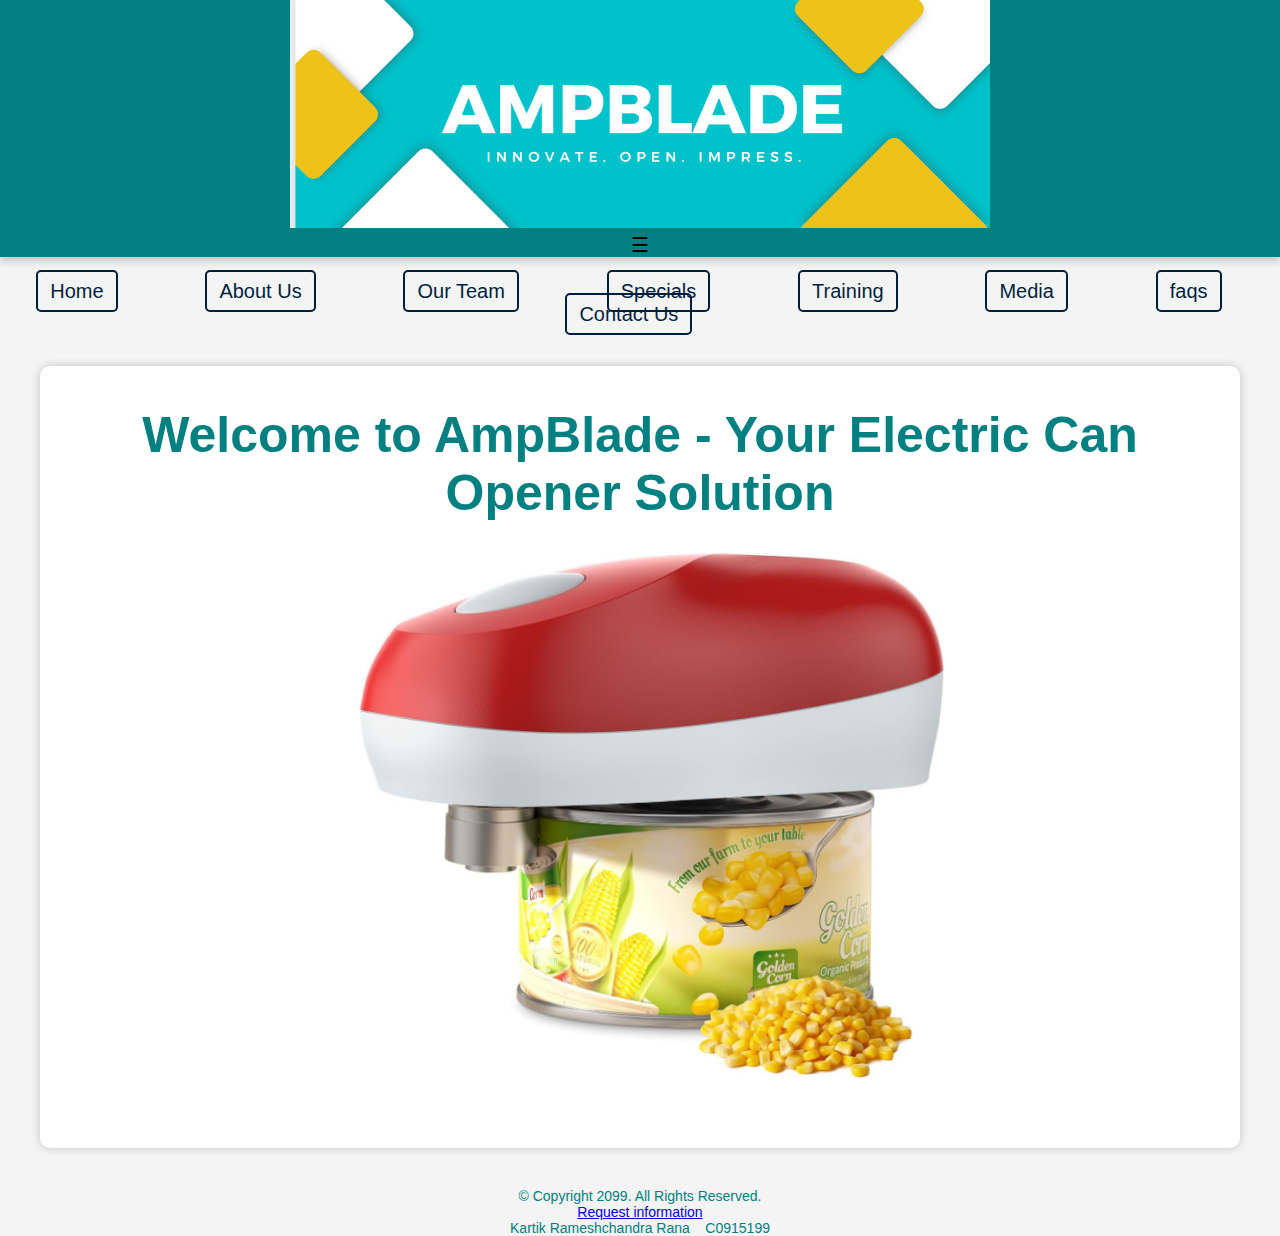
<file: index.html>
<!--
Student Name: Kartik Rameshchandra Rana
Student ID: C0915199
-->
<!DOCTYPE html>
<html lang="en">
<head>
	<meta charset="utf-8">
	<meta name="viewport" content="width=device-width, initial-scale=1">
	<link rel="stylesheet" type="text/css" href="css/style.css">
	<link rel="stylesheet" type="text/css" href="css/about.css">
	<link rel="stylesheet" type="text/css" href="css/teams.css">
	<link rel="stylesheet" type="text/css" href="css/contact.css">
	<script src="scripts/scripts.js"></script>
	<title>AmpBlade.com</title>
</head>
<body>
	<header>
		<a href="index.html">
		<img src="images/banner.png" alt="company banner logo" height="100" width="700"></a>

		<div class="menu-icon" onclick="toggleNav()">
            &#9776; <!-- Hamburger icon -->
        </div>
	</header>
	<nav>
		<br><center> 
		<a href="index.html">Home</a> &nbsp; &nbsp;
		<a href="about.html">About Us</a> &nbsp; &nbsp;
		<a href="team.html">Our Team</a> &nbsp; &nbsp;
		<a href="specials.html">Specials</a> &nbsp; &nbsp;
		<a href="training.html">Training</a> &nbsp; &nbsp;
		<a href="media.html">Media</a> &nbsp; &nbsp;
		<a href="faqs.html">faqs</a> &nbsp; &nbsp;
		<a href="contact.html">Contact Us</a> &nbsp; &nbsp;</center>
	</nav>
	<main>
		<div class="welcome-message">
            <h1>Welcome to AmpBlade - Your Electric Can Opener Solution</h1>
            <img src="images/friendlyimage.png" alt="Friendly Image" height="450" width="1200">
        </div>
	</main>
	<footer>
		&copy; Copyright 2099. All Rights Reserved.<br>
        <a href="mailto:info@ampblade.com">Request information</a><br>
        Kartik Rameshchandra Rana &nbsp;&nbsp; C0915199
	</footer>
</body>
</html>
</file>
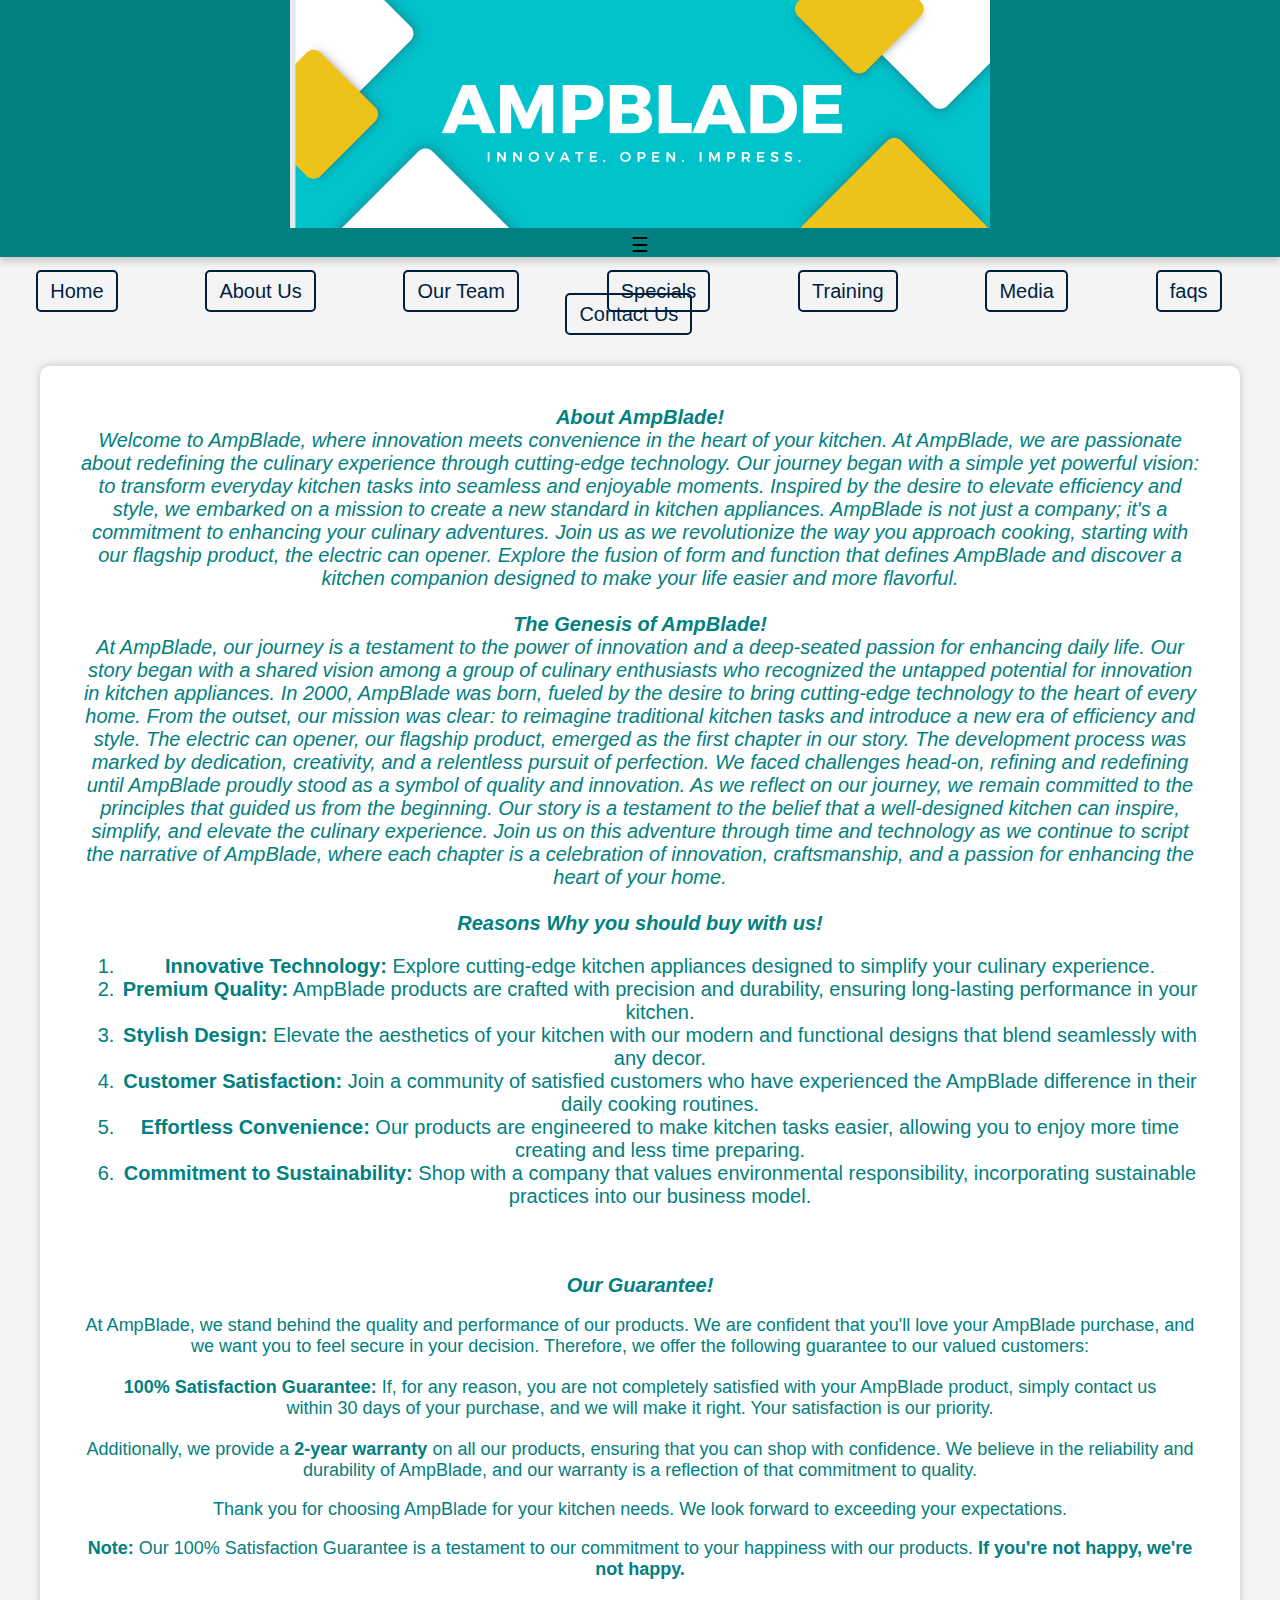
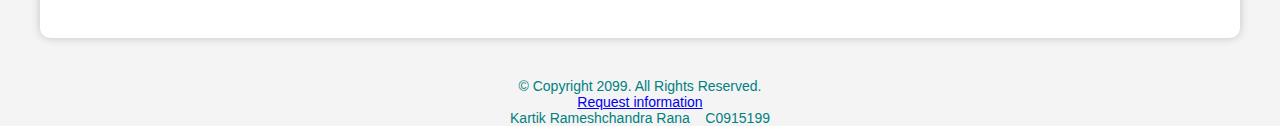
<file: about.html>
<!--
Student Name: Kartik Rameshchandra Rana
Student ID: C0915199
-->
<!DOCTYPE html>
<html lang="en">
<head>
	<meta charset="utf-8">
	<meta name="viewport" content="width=device-width, initial-scale=1">
	<link rel="stylesheet" type="text/css" href="css/style.css">
	<link rel="stylesheet" type="text/css" href="css/about.css">
	<link rel="stylesheet" type="text/css" href="css/teams.css">
	<link rel="stylesheet" type="text/css" href="css/contact.css">
	<script src="scripts/scripts.js"></script>
	<title>AmpBlade.com</title>
</head>
<body>
	<header>
		<a href="index.html">
		<img src="images/banner.png" alt="company banner logo" height="100" width="700"></a>

		<div class="menu-icon" onclick="toggleNav()">
            &#9776; <!-- Hamburger icon -->
        </div>
	</header>
	<nav>
		<br><center> 
		<a href="index.html">Home</a> &nbsp; &nbsp;
		<a href="about.html">About Us</a> &nbsp; &nbsp;
		<a href="team.html">Our Team</a> &nbsp; &nbsp;
		<a href="specials.html">Specials</a> &nbsp; &nbsp;
		<a href="training.html">Training</a> &nbsp; &nbsp;
		<a href="media.html">Media</a> &nbsp; &nbsp;
		<a href="faqs.html">faqs</a> &nbsp; &nbsp;
		<a href="contact.html">Contact Us</a> &nbsp; &nbsp;</center>
	</nav>
	<main>
		<div class="mobile">
            <b><i> About AmpBlade! </i></b><br>
			<i>Welcome to AmpBlade, where innovation meets convenience in the heart of your kitchen. 
			At AmpBlade, we are passionate about redefining the culinary experience through cutting-edge technology. 
			Our journey began with a simple yet powerful vision: to transform everyday kitchen tasks into seamless and enjoyable moments. 
			Inspired by the desire to elevate efficiency and style, we embarked on a mission to create a new standard in kitchen appliances.
			AmpBlade is not just a company; it's a commitment to enhancing your culinary adventures.
			Join us as we revolutionize the way you approach cooking, starting with our flagship product, the electric can opener. 
			Explore the fusion of form and function that defines AmpBlade and discover a kitchen companion designed to make your life easier and more flavorful.
			</i><br><br>

			<b><i>The Genesis of AmpBlade!</i></b><br>
			<i>At AmpBlade, our journey is a testament to the power of innovation and a deep-seated passion for enhancing daily life.
				Our story began with a shared vision among a group of culinary enthusiasts who recognized the untapped potential for innovation in kitchen appliances. 
				In 2000, AmpBlade was born, fueled by the desire to bring cutting-edge technology to the heart of every home.
				
				From the outset, our mission was clear: to reimagine traditional kitchen tasks and introduce a new era of efficiency and style. 
				The electric can opener, our flagship product, emerged as the first chapter in our story. The development process was marked by dedication, creativity, and a relentless pursuit of perfection. 
				We faced challenges head-on, refining and redefining until AmpBlade proudly stood as a symbol of quality and innovation.
				
				As we reflect on our journey, we remain committed to the principles that guided us from the beginning. 
				Our story is a testament to the belief that a well-designed kitchen can inspire, simplify, and elevate the culinary experience. 
				Join us on this adventure through time and technology as we continue to script the narrative of AmpBlade, where each chapter is a celebration of innovation, craftsmanship, and a passion for enhancing the heart of your home.
			</i><br><br>

			<b><i>Reasons Why you should buy with us!</i></b><br>
			<ol>
				<li><strong>Innovative Technology:</strong> Explore cutting-edge kitchen appliances designed to simplify your culinary experience.</li>
				<li><strong>Premium Quality:</strong> AmpBlade products are crafted with precision and durability, ensuring long-lasting performance in your kitchen.</li>
				<li><strong>Stylish Design:</strong> Elevate the aesthetics of your kitchen with our modern and functional designs that blend seamlessly with any decor.</li>
				<li><strong>Customer Satisfaction:</strong> Join a community of satisfied customers who have experienced the AmpBlade difference in their daily cooking routines.</li>
				<li><strong>Effortless Convenience:</strong> Our products are engineered to make kitchen tasks easier, allowing you to enjoy more time creating and less time preparing.</li>
				<li><strong>Commitment to Sustainability:</strong> Shop with a company that values environmental responsibility, incorporating sustainable practices into our business model.</li>
			</ol><br><br>

			<b><i>Our Guarantee!</i></b>
			<p>At AmpBlade, we stand behind the quality and performance of our products. We are confident that you'll love your AmpBlade purchase, and we want you to feel secure in your decision.
			Therefore, we offer the following guarantee to our valued customers:</p>

			<blockquote>
    		<p><strong>100% Satisfaction Guarantee:</strong> 
			If, for any reason, you are not completely satisfied with your AmpBlade product, simply contact us within 30 days of your purchase, and we will make it right.
			Your satisfaction is our priority.</p>
			</blockquote>

			<p>Additionally, we provide a <strong>2-year warranty</strong> on all our products, ensuring that you can shop with confidence.
			We believe in the reliability and durability of AmpBlade, and our warranty is a reflection of that commitment to quality.</p>

			<p>Thank you for choosing AmpBlade for your kitchen needs. We look forward to exceeding your expectations.</p>
			<p><strong>Note:</strong> Our 100% Satisfaction Guarantee is a testament to our commitment to your happiness with our products. <strong>If you're not happy, we're not happy.</strong></p>
        </div>
	</main>
	<footer>
		&copy; Copyright 2099. All Rights Reserved.<br>
        <a href="mailto:info@ampblade.com">Request information</a><br>
        Kartik Rameshchandra Rana &nbsp;&nbsp; C0915199
	</footer>
</body>
</html>
</file>
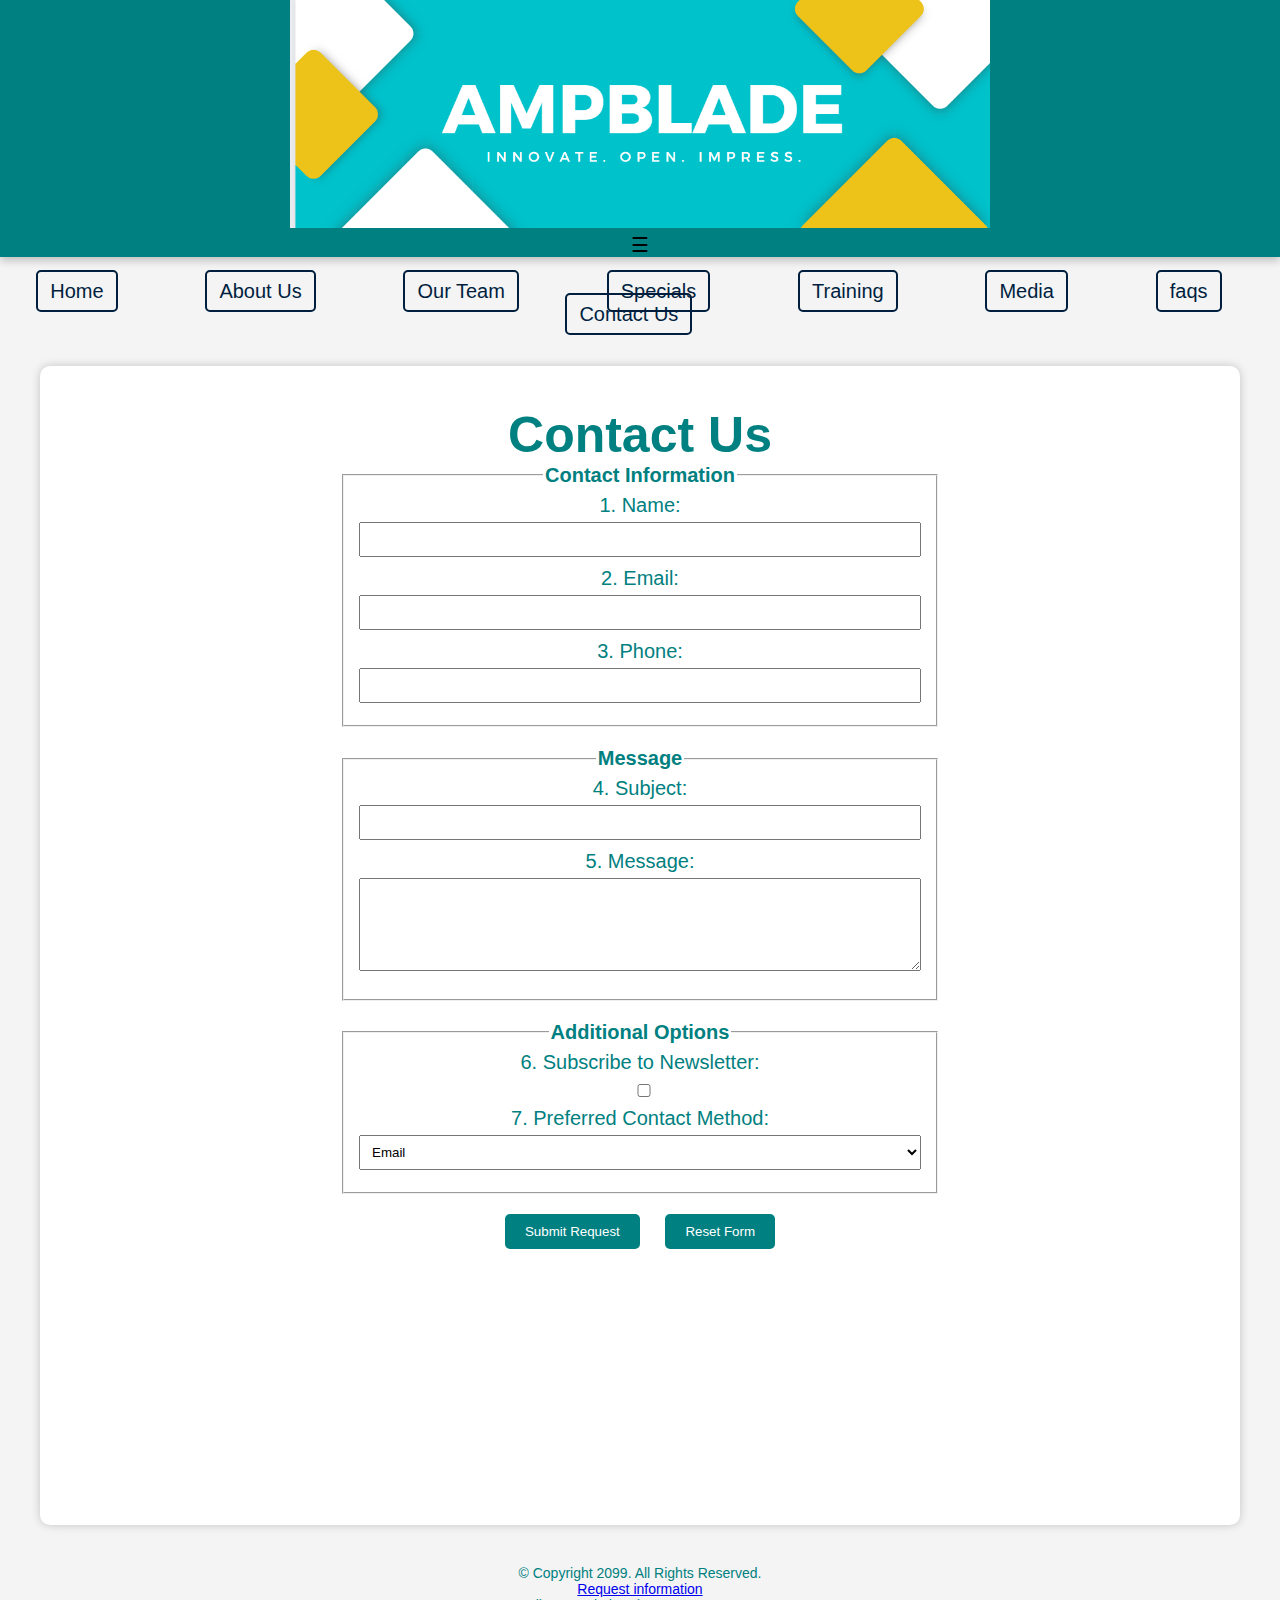
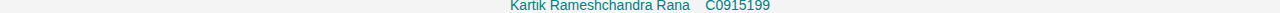
<file: contact.html>
<!--
Student Name: Kartik Rameshchandra Rana
Student ID: C0915199
-->
<!DOCTYPE html>
<html lang="en">
<head>
	<meta charset="utf-8">
	<meta name="viewport" content="width=device-width, initial-scale=1">
	<link rel="stylesheet" type="text/css" href="css/style.css">
	<link rel="stylesheet" type="text/css" href="css/about.css">
	<link rel="stylesheet" type="text/css" href="css/teams.css">
	<link rel="stylesheet" type="text/css" href="css/contact.css">
	<script src="scripts/scripts.js"></script>
	<title>AmpBlade.com</title>
</head>
<body>
	<header>
		<a href="index.html">
		<img src="images/banner.png" alt="company banner logo" height="100" width="700"></a>

		<div class="menu-icon" onclick="toggleNav()">
            &#9776; <!-- Hamburger icon -->
        </div>
	</header>
	<nav>
		<br><center> 
		<a href="index.html">Home</a> &nbsp; &nbsp;
		<a href="about.html">About Us</a> &nbsp; &nbsp;
		<a href="team.html">Our Team</a> &nbsp; &nbsp;
		<a href="specials.html">Specials</a> &nbsp; &nbsp;
		<a href="training.html">Training</a> &nbsp; &nbsp;
		<a href="media.html">Media</a> &nbsp; &nbsp;
		<a href="faqs.html">faqs</a> &nbsp; &nbsp;
		<a href="contact.html">Contact Us</a> &nbsp; &nbsp;</center>
	</nav>
	<main>
		<h1>Contact Us</h1>

        <form onsubmit="showSuccessMessage(); return false;">
            <fieldset>
                <legend>Contact Information</legend>

                <label for="name">1. Name:</label>
                <input type="text" id="name" name="name" size="30" required>

                <label for="email">2. Email:</label>
                <input type="email" id="email" name="email" size="30" required>

                <label for="phone">3. Phone:</label>
                <input type="text" id="phone" name="phone" size="30">

            </fieldset>

            <fieldset>
                <legend>Message</legend>

                <label for="subject">4. Subject:</label>
                <input type="text" id="subject" name="subject" size="30" required>

                <label for="message">5. Message:</label>
                <textarea id="message" name="message" rows="5" cols="30" required></textarea>

            </fieldset>

            <fieldset>
                <legend>Additional Options</legend>

                <label for="subscribe">6. Subscribe to Newsletter:</label>
                <input type="checkbox" id="subscribe" name="subscribe" value="yes">

                <label for="contactMethod">7. Preferred Contact Method:</label>
                <select id="contactMethod" name="contactMethod">
                    <option value="email">Email</option>
                    <option value="phone">Phone</option>
                </select>

            </fieldset>

            <div class="buttons">
                <button type="submit">Submit Request</button>
                <button type="reset">Reset Form</button>
            </div>
        </form><br><br>
        <div id="successMessage" style="display: none;">
            Thank you! Your form has been submitted successfully to our communication team.
        </div>
		<iframe src="https://www.google.com/maps/embed?pb=!1m18!1m12!1m3!1d2919.116737573548!2d-82.35224820321044!3d42.9758145!2m3!1f0!2f0!3f0!3m2!1i1024!2i768!4f13.1!3m3!1m2!1s0x8825830ada06f7cb%3A0x8f33c2e6a2ccfad1!2sLambton%20College!5e0!3m2!1sen!2sca!4v1701412037622!5m2!1sen!2sca" 
		width="600" height="450" style="border:0;" allowfullscreen="" loading="lazy" referrerpolicy="no-referrer-when-downgrade"></iframe>
	</main>
	<footer>
		&copy; Copyright 2099. All Rights Reserved.<br>
        <a href="mailto:info@ampblade.com">Request information</a><br>
        Kartik Rameshchandra Rana &nbsp;&nbsp; C0915199
	</footer>
	<script>
        function showSuccessMessage() {
            // Hide the form
            document.querySelector('form').style.display = 'none';

            // Display the success message
            document.getElementById('successMessage').style.display = 'block';
        }
    </script>
</body>
</html>
</file>
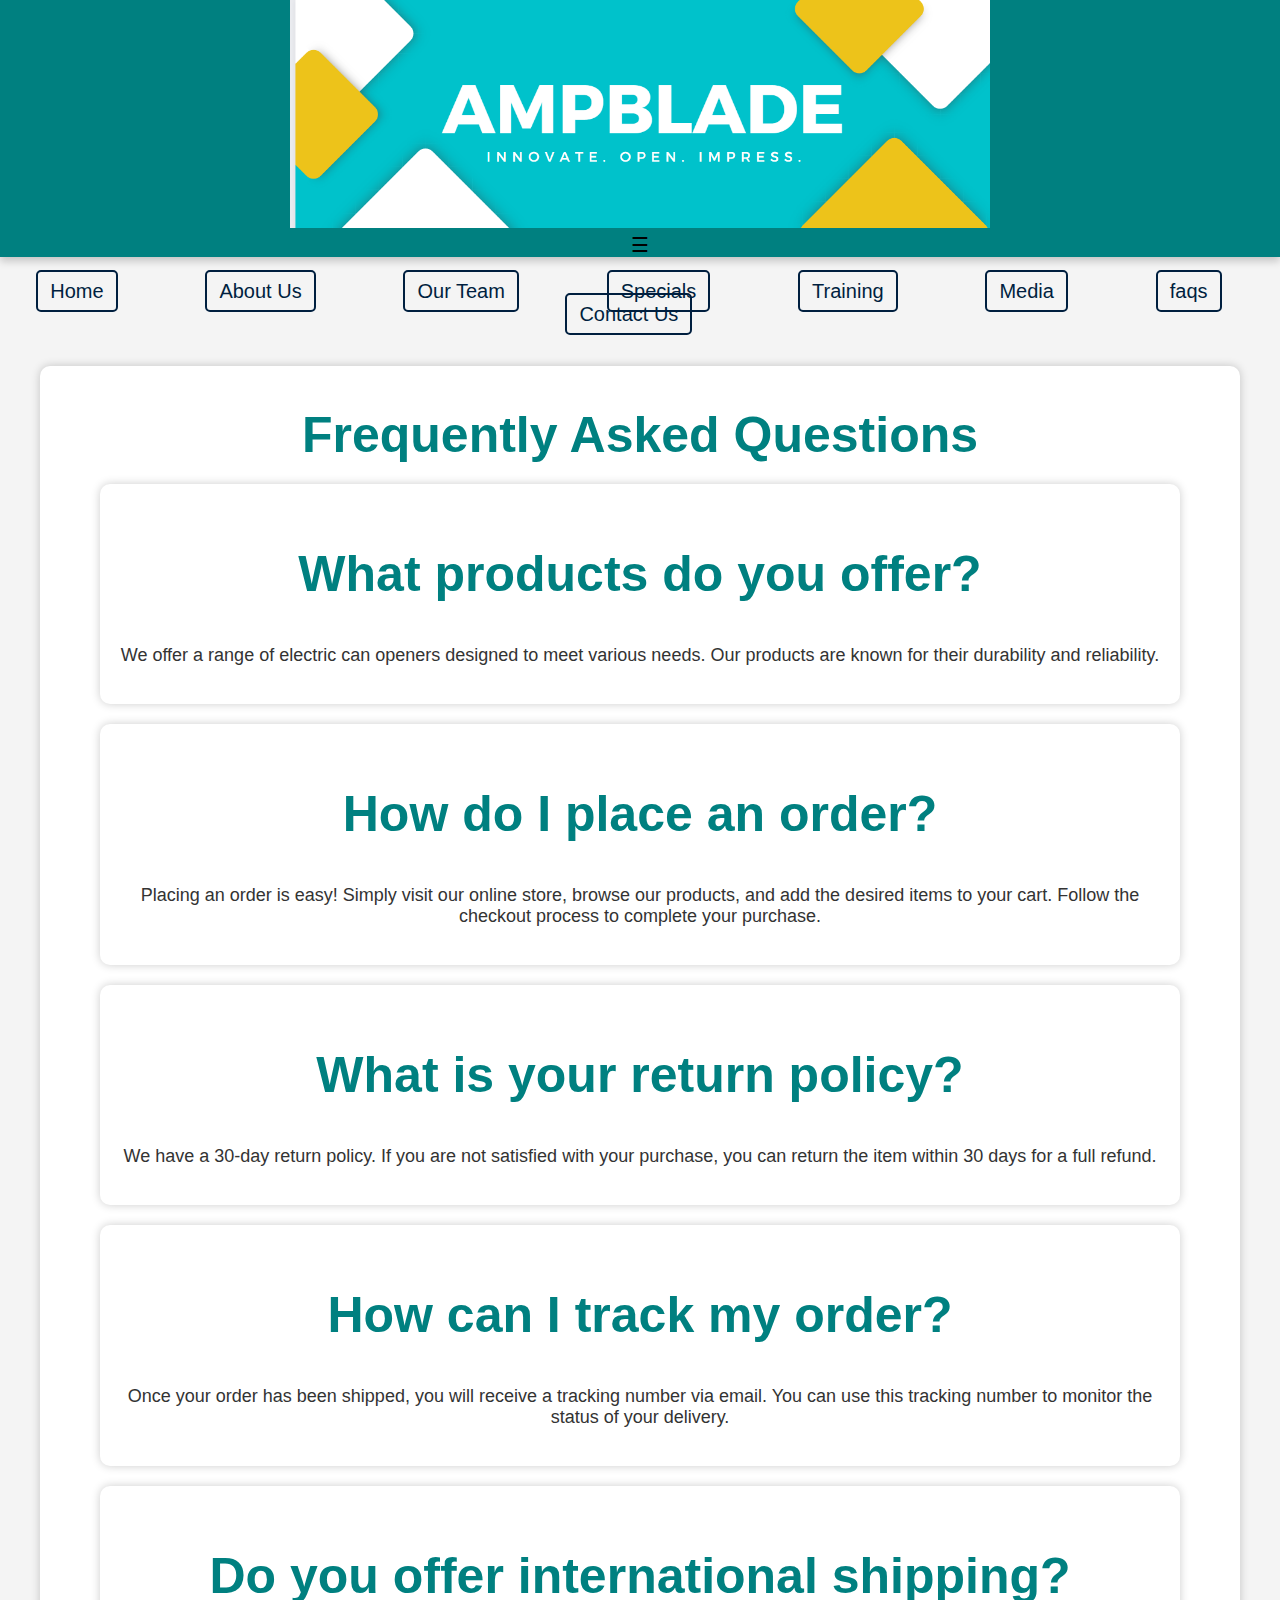
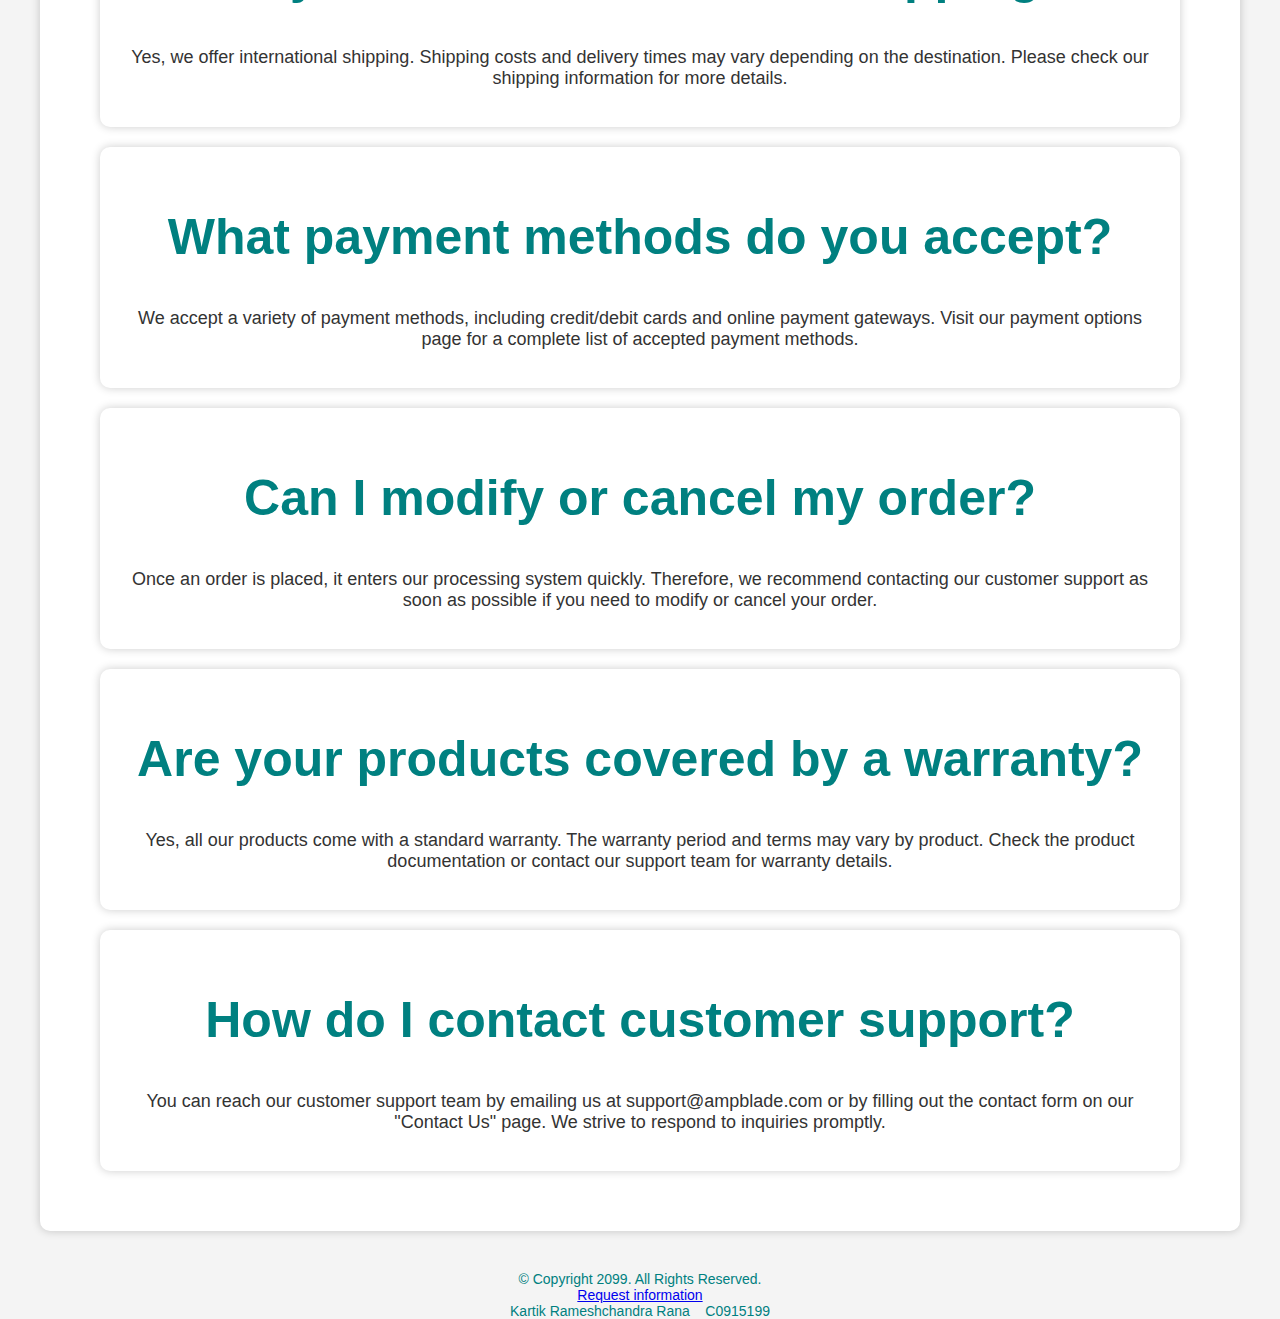
<file: faqs.html>
<!--
Student Name: Kartik Rameshchandra Rana
Student ID: C0915199
-->
<!DOCTYPE html>
<html lang="en">
<head>
	<meta charset="utf-8">
	<meta name="viewport" content="width=device-width, initial-scale=1">
	<link rel="stylesheet" type="text/css" href="css/style.css">
	<link rel="stylesheet" type="text/css" href="css/about.css">
	<link rel="stylesheet" type="text/css" href="css/teams.css">
	<link rel="stylesheet" type="text/css" href="css/contact.css">
	<script src="scripts/scripts.js"></script>
	<title>AmpBlade.com</title>
</head>
<body>
	<header>
		<a href="index.html">
		<img src="images/banner.png" alt="company banner logo" height="100" width="700"></a>

		<div class="menu-icon" onclick="toggleNav()">
            &#9776; <!-- Hamburger icon -->
        </div>
	</header>
	<nav>
		<br><center> 
		<a href="index.html">Home</a> &nbsp; &nbsp;
		<a href="about.html">About Us</a> &nbsp; &nbsp;
		<a href="team.html">Our Team</a> &nbsp; &nbsp;
		<a href="specials.html">Specials</a> &nbsp; &nbsp;
		<a href="training.html">Training</a> &nbsp; &nbsp;
		<a href="media.html">Media</a> &nbsp; &nbsp;
		<a href="faqs.html">faqs</a> &nbsp; &nbsp;
		<a href="contact.html">Contact Us</a> &nbsp; &nbsp;</center>
	</nav>
	<main>
		<h1>Frequently Asked Questions</h1>

        <section class="faq-item">
            <h2>What products do you offer?</h2>
            <p>We offer a range of electric can openers designed to meet various needs. Our products are known for their durability and reliability.</p>
        </section>

        <section class="faq-item">
            <h2>How do I place an order?</h2>
            <p>Placing an order is easy! Simply visit our online store, browse our products, and add the desired items to your cart. Follow the checkout process to complete your purchase.</p>
        </section>

        <section class="faq-item">
            <h2>What is your return policy?</h2>
            <p>We have a 30-day return policy. If you are not satisfied with your purchase, you can return the item within 30 days for a full refund.</p>
        </section>

		<section class="faq-item">
			<h2>How can I track my order?</h2>
			<p>Once your order has been shipped, you will receive a tracking number via email. You can use this tracking number to monitor the status of your delivery.</p>
		</section>
		
		<section class="faq-item">
			<h2>Do you offer international shipping?</h2>
			<p>Yes, we offer international shipping. Shipping costs and delivery times may vary depending on the destination. Please check our shipping information for more details.</p>
		</section>
		
		<section class="faq-item">
			<h2>What payment methods do you accept?</h2>
			<p>We accept a variety of payment methods, including credit/debit cards and online payment gateways. Visit our payment options page for a complete list of accepted payment methods.</p>
		</section>
		
		<section class="faq-item">
			<h2>Can I modify or cancel my order?</h2>
			<p>Once an order is placed, it enters our processing system quickly. Therefore, we recommend contacting our customer support as soon as possible if you need to modify or cancel your order.</p>
		</section>
		
		<section class="faq-item">
			<h2>Are your products covered by a warranty?</h2>
			<p>Yes, all our products come with a standard warranty. The warranty period and terms may vary by product. Check the product documentation or contact our support team for warranty details.</p>
		</section>
		
		<section class="faq-item">
			<h2>How do I contact customer support?</h2>
			<p>You can reach our customer support team by emailing us at support@ampblade.com or by filling out the contact form on our "Contact Us" page. We strive to respond to inquiries promptly.</p>
		</section>
	</main>
	<footer>
		&copy; Copyright 2099. All Rights Reserved.<br>
        <a href="mailto:info@ampblade.com">Request information</a><br>
        Kartik Rameshchandra Rana &nbsp;&nbsp; C0915199
	</footer>
</body>
</html>
</file>
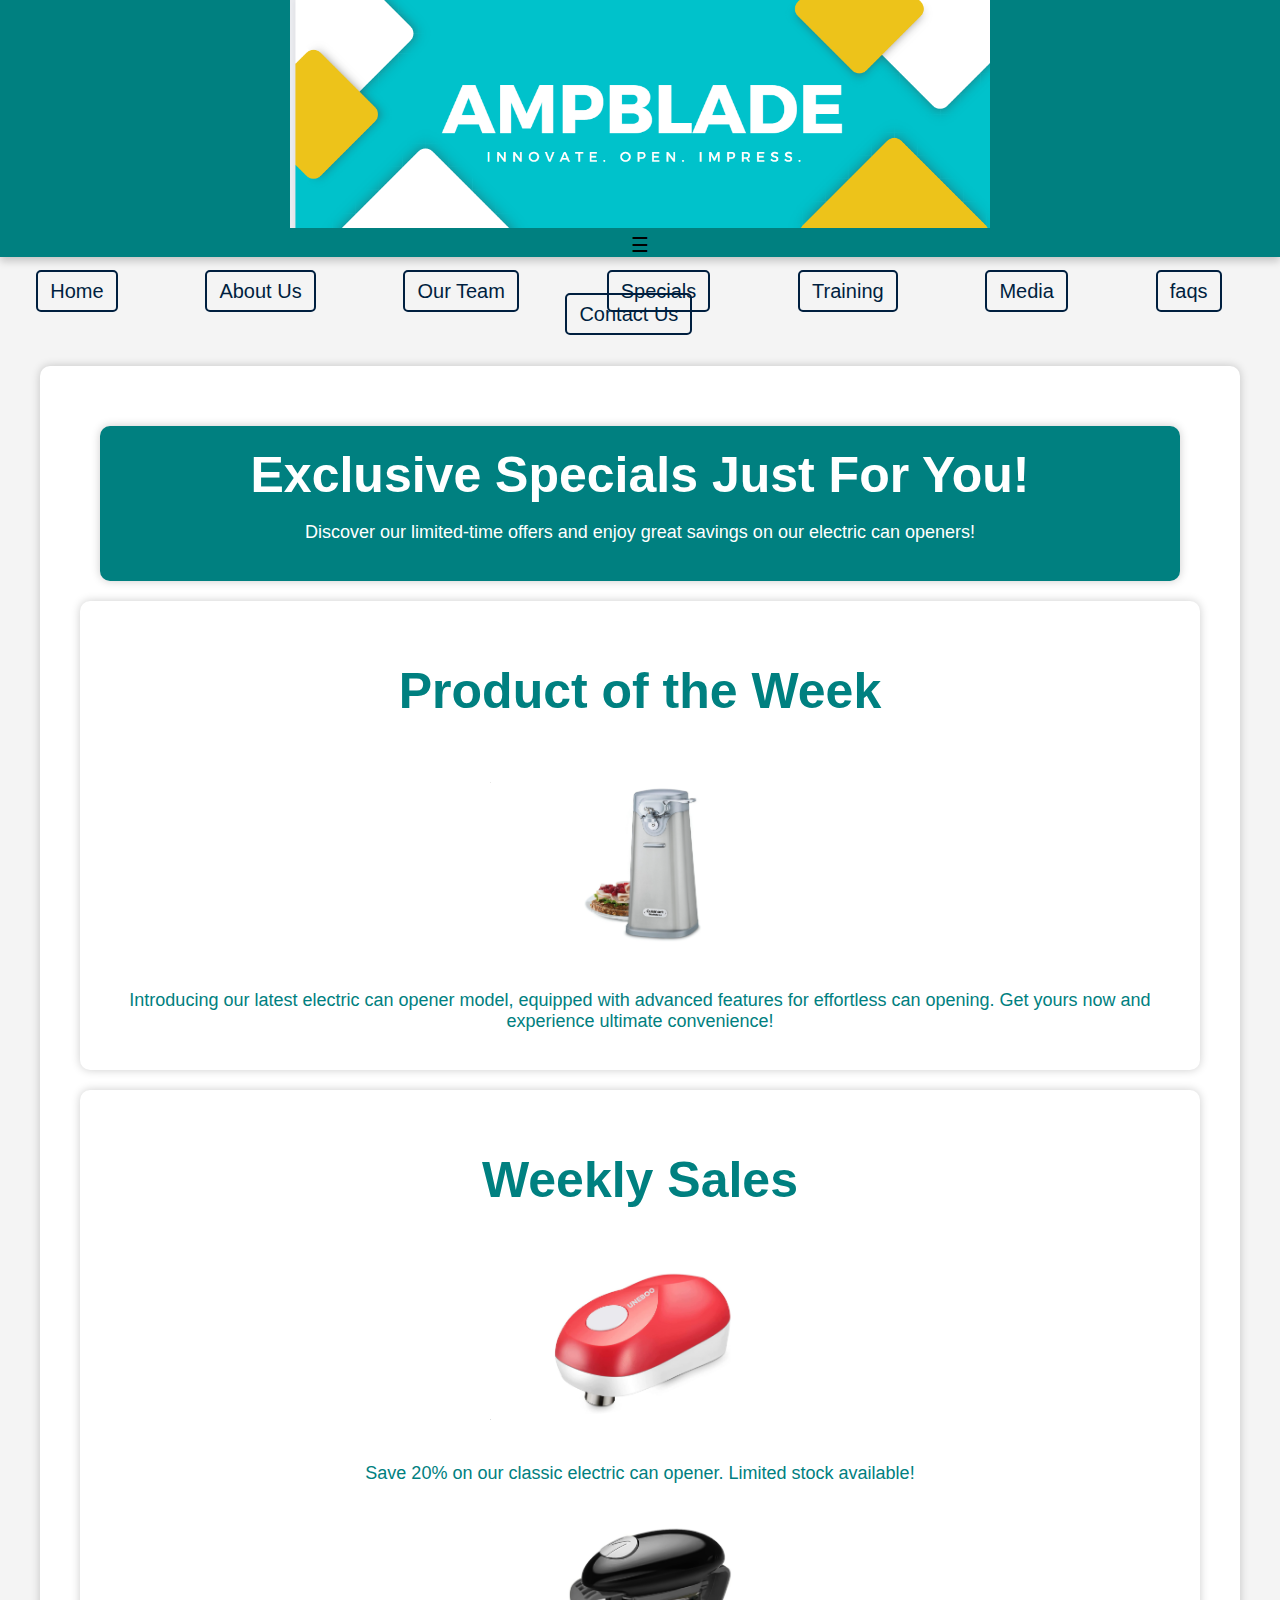
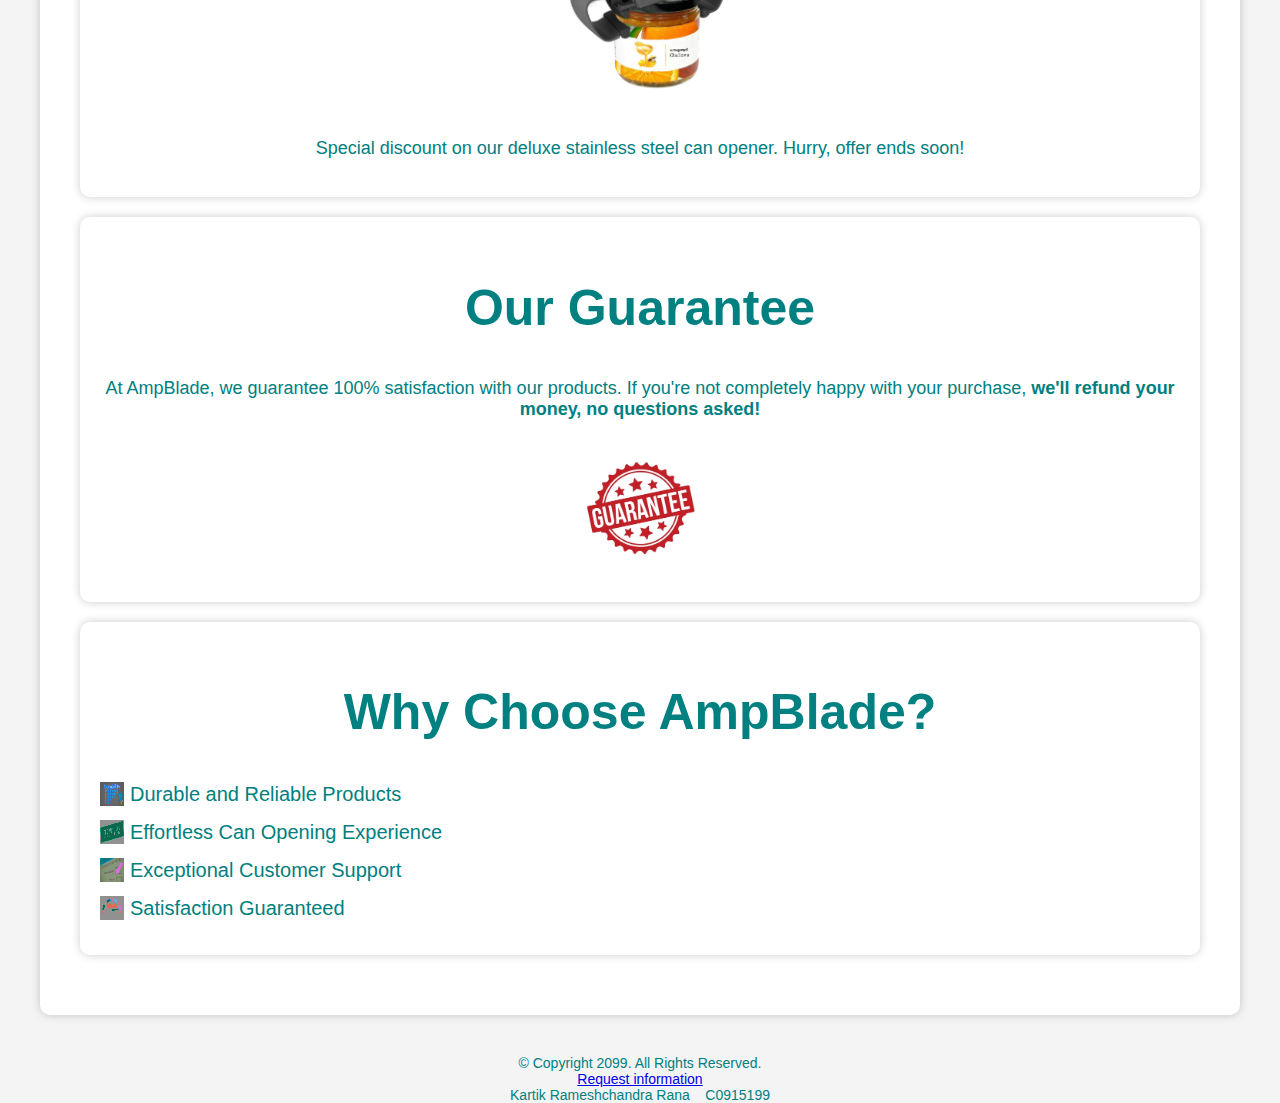
<file: specials.html>
<!--
Student Name: Kartik Rameshchandra Rana
Student ID: C0915199
-->
<!DOCTYPE html>
<html lang="en">
<head>
	<meta charset="utf-8">
	<meta name="viewport" content="width=device-width, initial-scale=1">
	<link rel="stylesheet" type="text/css" href="css/style.css">
    <link rel="stylesheet" type="text/css" href="css/about.css">
    <link rel="stylesheet" type="text/css" href="css/teams.css">
    <link rel="stylesheet" type="text/css" href="css/contact.css">
    <script src="scripts/scripts.js"></script>
	<title>AmpBlade.com</title>
</head>
<body>
	<header>
		<a href="index.html">
		<img src="images/banner.png" alt="company banner logo" height="100" width="700"></a>

        <div class="menu-icon" onclick="toggleNav()">
            &#9776; <!-- Hamburger icon -->
        </div>
	</header>
	<nav>
		<br><center> 
		<a href="index.html">Home</a> &nbsp; &nbsp;
		<a href="about.html">About Us</a> &nbsp; &nbsp;
		<a href="team.html">Our Team</a> &nbsp; &nbsp;
		<a href="specials.html">Specials</a> &nbsp; &nbsp;
		<a href="training.html">Training</a> &nbsp; &nbsp;
		<a href="media.html">Media</a> &nbsp; &nbsp;
		<a href="faqs.html">faqs</a> &nbsp; &nbsp;
		<a href="contact.html">Contact Us</a> &nbsp; &nbsp;</center>
	</nav>
	<main>
		<section class="specials-banner">
            <h1>Exclusive Specials Just For You!</h1>
            <p>Discover our limited-time offers and enjoy great savings on our electric can openers!</p>
        </section>

        <section class="product-of-the-week">
            <h2>Product of the Week</h2>
            <img src="images/can1.png" alt="Product of the Week" height="500" width="300">
            <p>Introducing our latest electric can opener model, equipped with advanced features for effortless can opening. Get yours now and experience ultimate convenience!</p>
        </section>

        <section class="weekly-sales">
            <h2>Weekly Sales</h2>
            <div class="product">
                <img src="images/can2.png" alt="Product 1" height="500" width="300">
                <p>Save 20% on our classic electric can opener. Limited stock available!</p>
            </div>
            <div class="product">
                <img src="images/can3.png" alt="Product 2" height="500" width="300">
                <p>Special discount on our deluxe stainless steel can opener. Hurry, offer ends soon!</p>
            </div>
        </section>

        <section class="customer-guarantee">
            <h2>Our Guarantee</h2>
            <p>At AmpBlade, we guarantee 100% satisfaction with our products. If you're not completely happy with your purchase, <strong>we'll refund your money, no questions asked!</strong></p>
            <img src="images/guarantee.png" alt="Guarantee Image" height="150" width="150">
        </section>

        <section class="reasons-to-buy">
            <h2>Why Choose AmpBlade?</h2>
            <ul>
                <li><img src="images/durable.jpg" alt="Reason 1">Durable and Reliable Products</li>
                <li><img src="images/effortless.png" alt="Reason 2">Effortless Can Opening Experience</li>
                <li><img src="images/customersupport.jpeg" alt="Reason 3">Exceptional Customer Support</li>
                <li><img src="images/satisfaction.png" alt="Reason 4">Satisfaction Guaranteed</li>
            </ul>
        </section>
	</main>
	<footer>
		&copy; Copyright 2099. All Rights Reserved.<br>
        <a href="mailto:info@ampblade.com">Request information</a><br>
        Kartik Rameshchandra Rana &nbsp;&nbsp; C0915199
	</footer>
</body>
</html>
</file>
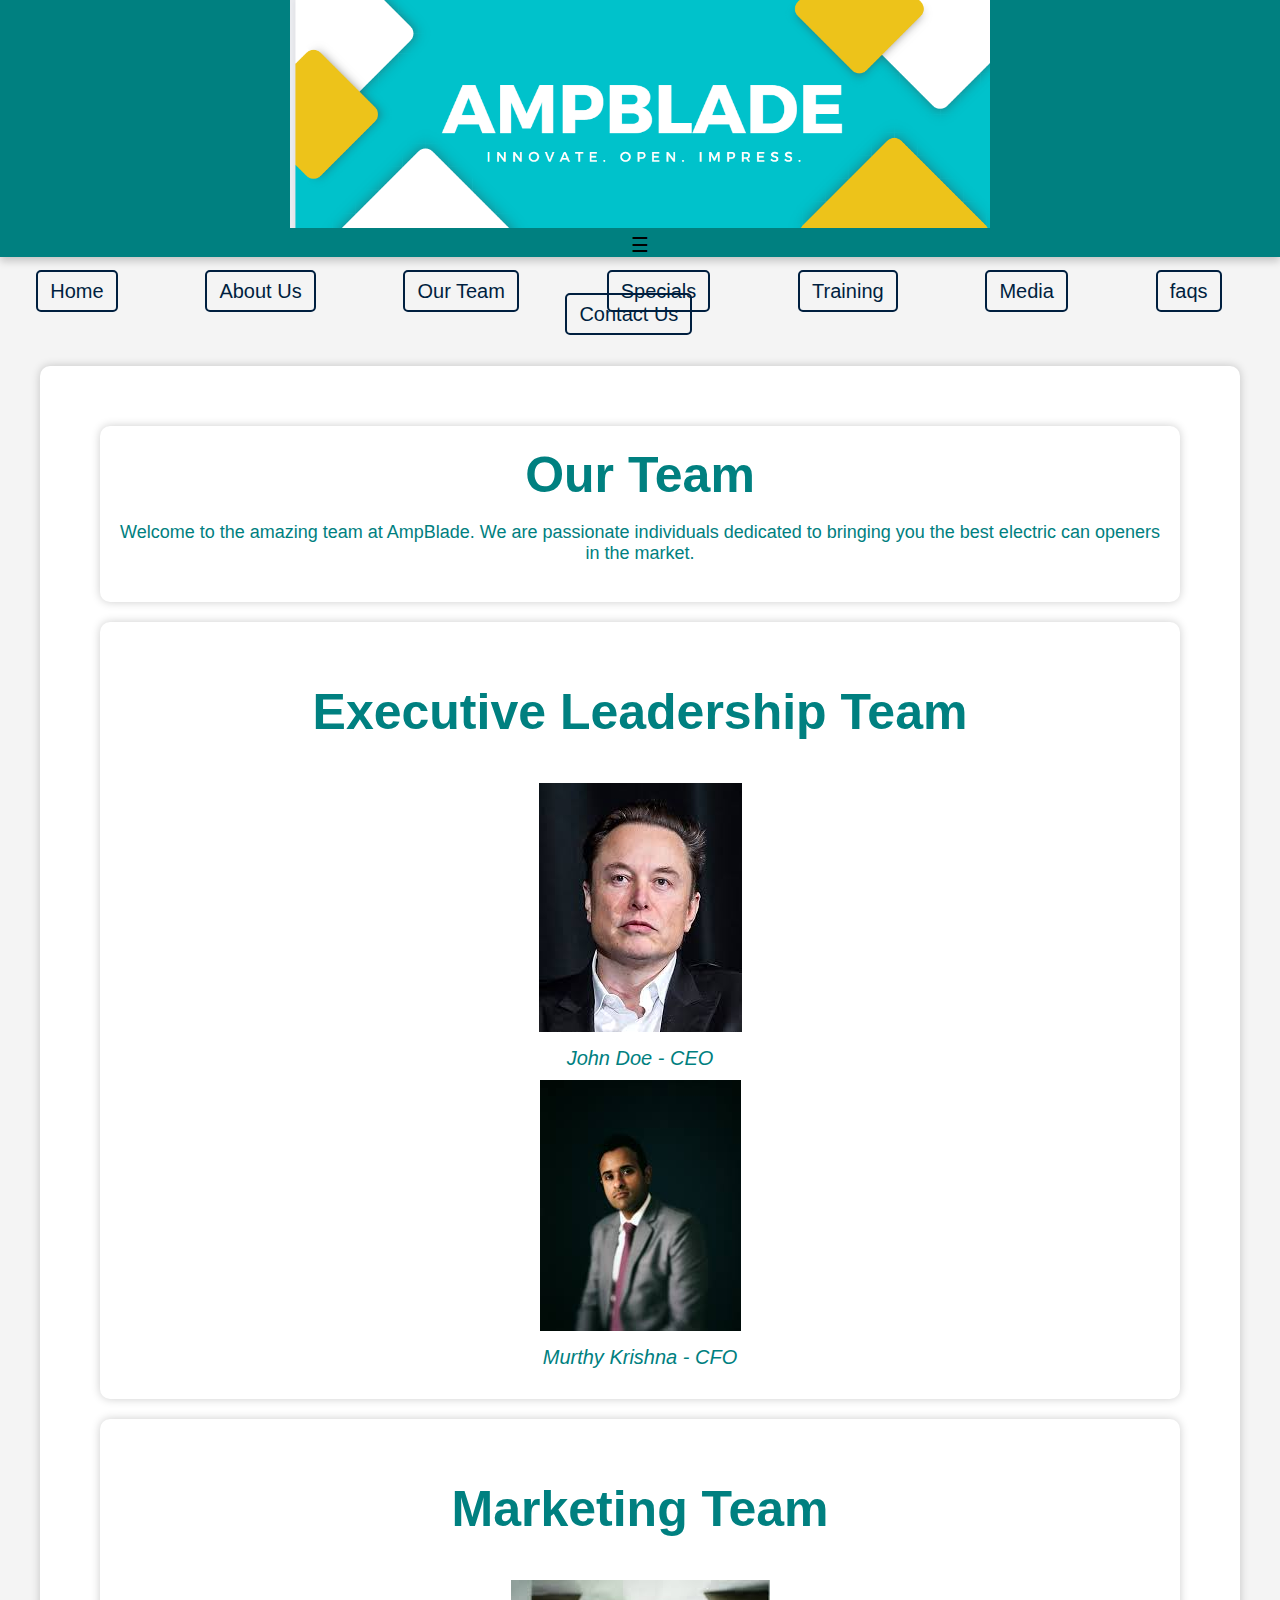
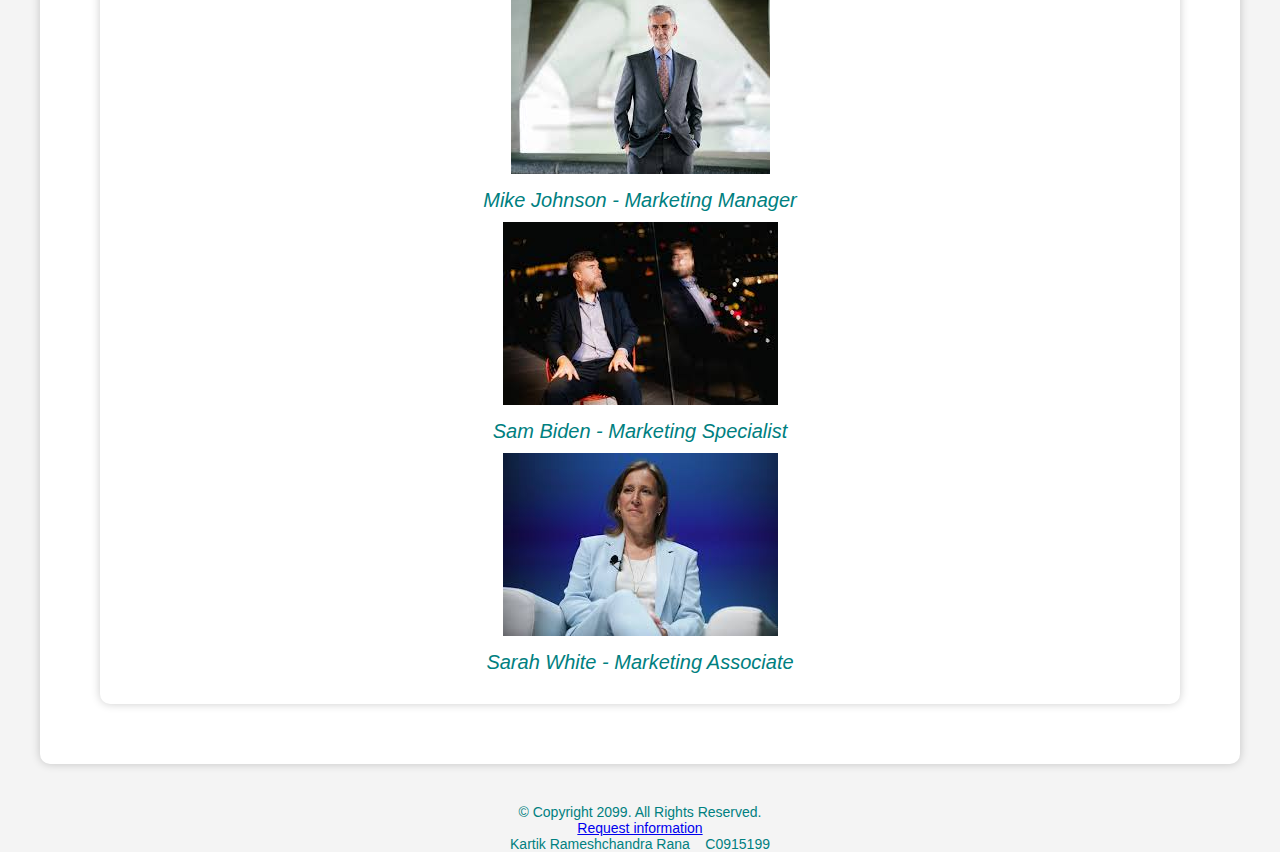
<file: team.html>
<!--
Student Name: Kartik Rameshchandra Rana
Student ID: C0915199
-->
<!DOCTYPE html>
<html lang="en">
<head>
	<meta charset="utf-8">
	<meta name="viewport" content="width=device-width, initial-scale=1">
	<link rel="stylesheet" type="text/css" href="css/style.css">
	<link rel="stylesheet" type="text/css" href="css/about.css">
	<link rel="stylesheet" type="text/css" href="css/teams.css">
	<link rel="stylesheet" type="text/css" href="css/contact.css">
	<script src="scripts/scripts.js"></script>
	<title>AmpBlade.com</title>
</head>
<body>
	<header>
		<a href="index.html">
		<img src="images/banner.png" alt="company banner logo" height="100" width="700"></a>

		<div class="menu-icon" onclick="toggleNav()">
            &#9776; <!-- Hamburger icon -->
        </div>
	</header>
	<nav>
		<br><center> 
		<a href="index.html">Home</a> &nbsp; &nbsp;
		<a href="about.html">About Us</a> &nbsp; &nbsp;
		<a href="team.html">Our Team</a> &nbsp; &nbsp;
		<a href="specials.html">Specials</a> &nbsp; &nbsp;
		<a href="training.html">Training</a> &nbsp; &nbsp;
		<a href="media.html">Media</a> &nbsp; &nbsp;
		<a href="faqs.html">faqs</a> &nbsp; &nbsp;
		<a href="contact.html">Contact Us</a> &nbsp; &nbsp;</center>
	</nav>
	<main>
		<article>
            <h1>Our Team</h1>
            <p>Welcome to the amazing team at AmpBlade. We are passionate individuals dedicated to bringing you the best electric can openers in the market.</p>
        </article>
		<section>
            <h2>Executive Leadership Team</h2>
            <!-- Content about executive leadership team -->
            <figure>
                <img src="images/ceo2.jpeg" alt="Executive 1">
                <figcaption>John Doe - CEO</figcaption>
            </figure>

            <figure>
                <img src="images/ceo5.jpeg" alt="Executive 2">
                <figcaption>Murthy Krishna - CFO</figcaption>
            </figure>
        </section>
		<section>
            <h2>Marketing Team</h2>
            <!-- Content about marketing team -->
            <figure>
                <img src="images/ceo3.jpeg" alt="Marketing 1">
                <figcaption>Mike Johnson - Marketing Manager</figcaption>
            </figure>

            <figure>
                <img src="images/ceo4.jpeg" alt="Marketing 2">
                <figcaption>Sam Biden - Marketing Specialist</figcaption>
            </figure>

			<figure>
                <img src="images/ceo6.jpeg" alt="Marketing 2">
                <figcaption>Sarah White - Marketing Associate</figcaption>
            </figure>
        </section>
	</main>
	<footer>
		&copy; Copyright 2099. All Rights Reserved.<br>
        <a href="mailto:info@ampblade.com">Request information</a><br>
        Kartik Rameshchandra Rana &nbsp;&nbsp; C0915199
	</footer>
</body>
</html>
</file>
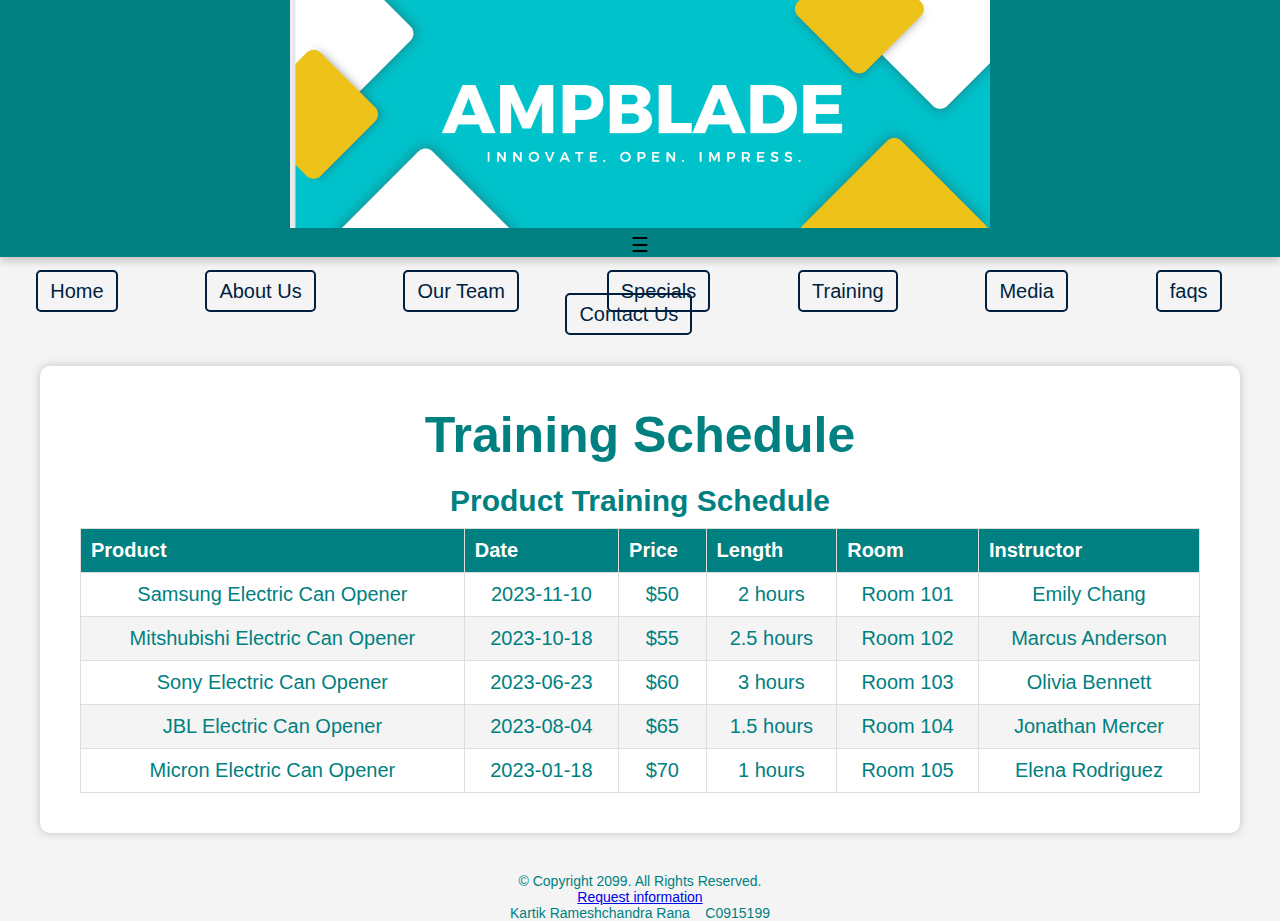
<file: training.html>
<!--
Student Name: Kartik Rameshchandra Rana
Student ID: C0915199
-->
<!DOCTYPE html>
<html lang="en">
<head>
	<meta charset="utf-8">
	<meta name="viewport" content="width=device-width, initial-scale=1">
	<link rel="stylesheet" type="text/css" href="css/style.css">
	<link rel="stylesheet" type="text/css" href="css/about.css">
	<link rel="stylesheet" type="text/css" href="css/teams.css">
	<link rel="stylesheet" type="text/css" href="css/contact.css">
	<script src="scripts/scripts.js"></script>
	<title>AmpBlade.com</title>
</head>
<body>
	<header>
		<a href="index.html">
		<img src="images/banner.png" alt="company banner logo" height="100" width="700"></a>

		<div class="menu-icon" onclick="toggleNav()">
            &#9776; <!-- Hamburger icon -->
        </div>
	</header>
	<nav>
		<br><center> 
		<a href="index.html">Home</a> &nbsp; &nbsp;
		<a href="about.html">About Us</a> &nbsp; &nbsp;
		<a href="team.html">Our Team</a> &nbsp; &nbsp;
		<a href="specials.html">Specials</a> &nbsp; &nbsp;
		<a href="training.html">Training</a> &nbsp; &nbsp;
		<a href="media.html">Media</a> &nbsp; &nbsp;
		<a href="faqs.html">faqs</a> &nbsp; &nbsp;
		<a href="contact.html">Contact Us</a> &nbsp; &nbsp;</center>
	</nav>
	<main>
		<h1>Training Schedule</h1>

        <table>
            <caption>Product Training Schedule</caption>
            <thead>
                <tr>
                    <th>Product</th>
                    <th>Date</th>
                    <th>Price</th>
                    <th>Length</th>
                    <th>Room</th>
                    <th>Instructor</th>
                </tr>
            </thead>
            <tbody>
                <tr>
                    <td>Samsung Electric Can Opener</td>
                    <td>2023-11-10</td>
                    <td>$50</td>
                    <td>2 hours</td>
                    <td>Room 101</td>
                    <td>Emily Chang</td>
                </tr>
				<tr>
                    <td>Mitshubishi Electric Can Opener</td>
                    <td>2023-10-18</td>
                    <td>$55</td>
                    <td>2.5 hours</td>
                    <td>Room 102</td>
                    <td>Marcus Anderson</td>
                </tr>
				<tr>
                    <td>Sony Electric Can Opener</td>
                    <td>2023-06-23</td>
                    <td>$60</td>
                    <td>3 hours</td>
                    <td>Room 103</td>
                    <td>Olivia Bennett</td>
                </tr>
				<tr>
                    <td>JBL Electric Can Opener</td>
                    <td>2023-08-04</td>
                    <td>$65</td>
                    <td>1.5 hours</td>
                    <td>Room 104</td>
                    <td>Jonathan Mercer</td>
                </tr>
				<tr>
                    <td>Micron Electric Can Opener</td>
                    <td>2023-01-18</td>
                    <td>$70</td>
                    <td>1 hours</td>
                    <td>Room 105</td>
                    <td>Elena Rodriguez</td>
                </tr>
            </tbody>
        </table>
	</main>
	<footer>
		&copy; Copyright 2099. All Rights Reserved.<br>
        <a href="mailto:info@ampblade.com">Request information</a><br>
        Kartik Rameshchandra Rana &nbsp;&nbsp; C0915199
	</footer>
</body>
</html>
</file>
<file: css/teams.css>
/* Styles for article element */
article {
    text-align: center;
    margin: 20px;
    padding: 20px;
    background-color: #ffffff;
    border-radius: 10px;
    box-shadow: 0px 0px 10px 0px rgba(0, 0, 0, 0.2);
    color: #008080;
}

/* Styles for section element */
section {
    margin: 20px;
    padding: 20px;
    background-color: #ffffff;
    border-radius: 10px;
    box-shadow: 0px 0px 10px 0px rgba(0, 0, 0, 0.2);
    color: #008080;
}

/* Styles for figure and figcaption elements */
figure {
    margin: 10px;
    text-align: center;
}

figcaption {
    margin-top: 10px;
    font-style: italic;
}
</file>
<file: css/contact.css>
/* Styles for the form */
form {
    max-width: 600px;
    margin: 0 auto;
}

/* Styles for the fieldset and legend */
fieldset {
    margin-bottom: 20px;
}

legend {
    font-weight: bold;
    color: #008080;
}

/* Styles for labels and form elements */
label {
    display: block;
    margin-bottom: 5px;
    color: #008080;
}

input, textarea, select {
    width: 100%;
    padding: 8px;
    margin-bottom: 10px;
    box-sizing: border-box;
}

/* Styles for the checkbox */
input[type="checkbox"] {
    margin-top: 5px;
}

/* Styles for the buttons */
.buttons {
    text-align: center;
}

button {
    padding: 10px 20px;
    margin: 0 10px;
    background-color: #008080;
    color: white;
    border: none;
    border-radius: 5px;
    cursor: pointer;
}

button:hover {
    background-color: #005662;
}
</file>
<file: css/style.css>
/*
Student Name: Kartik Rameshchandra Rana
Student ID: C0915199
*/

/* CSS Reset */
body, header, nav, main, footer, h1, div, img, ul, figure, figcaption, section, article, aside, audio, video {
	margin: 0;
	padding: 0;
	border: 0;
}

body {
    background-color: #f4f4f4;
    font-family: Arial, sans-serif;
}

header{
    background-color: #008080; /* Teal Color */
    margin: 0;
    padding: 10px;
    box-shadow: 0px 4px 8px 0px rgba(0, 0, 0, 0.2);
    text-align: center;
}

nav a {
    text-decoration: none;
    color: #001f3f; /* dark blue*/
    margin: 0 15px;
    padding: 8px 12px;
    border: 2px solid #001f3f; /* Border color matches the text color */
    border-radius: 5px;
    transition: all 0.3s ease; /* Smooth transition for hover effect */
}

nav a:hover {
    background-color: #001f3f; /* Dark blue background on hover */
    color: white; /* White text color on hover */
}

main {
    text-align: center;
    margin: 20px auto; /* Center the main content */
    padding: 20px;
    border-radius: 10px;
    box-shadow: 0px 0px 10px 0px rgba(0, 0, 0, 0.2);
    background-color: white;
    color: #008080;
}

.welcome-message img {
    margin-top: 20px;
}

/*specials html*/
.specials-banner {
    background-color: #008080; /* Teal color for the specials banner */
    color: white;
    padding: 20px;
    text-align: center;
}

.product-of-the-week, .weekly-sales, .customer-guarantee, .reasons-to-buy {
    margin: 20px auto;
    padding: 20px;
    border-radius: 10px;
    box-shadow: 0px 0px 10px 0px rgba(0, 0, 0, 0.2);
    background-color: white;
}

.product-of-the-week img, .weekly-sales .product img, .customer-guarantee img {
    max-width: 100%;
    height: auto;
    margin: 20px 0;
}

.reasons-to-buy ul {
    list-style: none;
    padding: 0;
    text-align: left;
}

.reasons-to-buy ul li {
    margin: 15px 0;
    padding-left: 30px;
    position: relative;
}

.reasons-to-buy ul li img {
    position: absolute;
    left: 0;
    top: 50%;
    transform: translateY(-50%);
    width: 24px;
    height: 24px;
    filter: invert(36%) sepia(0%) saturate(4568%) hue-rotate(172deg) brightness(90%) contrast(91%);
}

/* Styles for the table */
table {
    width: 100%;
    border-collapse: collapse;
    margin-top: 20px;
}

/* Styles for the caption */
caption {
    font-size: 1.5em;
    font-weight: bold;
    margin-bottom: 10px;
}

/* Styles for table header cells */
th {
    background-color: #008080;
    color: white;
    padding: 10px;
    text-align: left;
}

/* Styles for alternating row colors */
tbody tr:nth-child(even) {
    background-color: #f4f4f4;
}

/* Highlight table row on mouse over */
tbody tr:hover {
    background-color: #b3e0ff;
}

/* Apply cell padding style to the th and td elements */
th, td {
    padding: 10px;
    border: 1px solid #ddd;
}

/* Styles for FAQ items */
.faq-item {
    margin-bottom: 20px;
}

.faq-item h2 {
    color: #008080;
}

.faq-item p {
    margin-top: 10px;
    color: #333;
}

.audio-section,
.video-section {
    margin: 20px 0;
}

audio,
video {
    width: 100%;
    max-width: 600px;
    margin: 10px 0;
}

/* Style for the Google Maps iframe */
iframe {
    max-width: 100%;
    height: auto;
    display: block; /* Ensure the iframe behaves as a block element */
    margin: 20px auto; /* Adjust margin as needed */
}

footer {
    text-align: center;
    margin-top: 30px;
    font-size: 14px;
    color: #008080; /* Teal */
}
</file>
<file: css/about.css>
/*
Student Name: Kartik Rameshchandra Rana
Student ID: C0915199
*/

/* CSS Reset */
body, header, nav, main, footer, h1, div, img, ul, figure, figcaption, section, article, aside, audio, video {
	margin: 0;
	padding: 0;
	border: 0;
}

/* Media Queries for responsiveness */
@media only screen and (max-width: 767px) {
    /* Styles for mobile view */
    body {
        font-size: 16px; /* Adjust the base font size for better readability on mobile */
    }

    h1, h2, h3 {
        font-size: 1.5em; /* Adjust heading font sizes */
    }

    p {
        font-size: 14px; /* Adjust paragraph font size */
    }

    nav a {
        display: block; /* Display navigation links as block elements for better stacking */
        margin: 10px 0; /* Add spacing between navigation links */
    }

    main {
        margin: 10px; /* Adjust the main content margin */
        padding: 15px; /* Add padding for better spacing */
    }

    section {
        margin-bottom: 20px; /* Add extra margin for section elements */
    }

    img {
        max-width: 100%; /* Make images responsive within their container */
        height: auto; /* Maintain the aspect ratio of images */
    }

    iframe {
        margin: 10px auto; /* Adjust margin for smaller screens */
    }

    th, td {
        display: block;
        width: 100%;
        box-sizing: border-box;
    }

    /* Hide table headers in mobile view */
    thead {
        display: none;
    }

    /* Style for visible headers in mobile view */
    tbody th {
        display: block;
        text-align: left;
        background-color: #008080;
        color: white;
        padding: 10px;
    }

    .desktop-only {
        display: none; /* Hide elements with class 'desktop-only' on mobile */
    }

    .tablet-only {
        display: none; /* Hide elements with class 'desktop-only' on mobile */
    }
}

@media only screen and (min-width: 768px) and (max-width: 1023px) {
    /* Styles for tablet view */
    .desktop-only {
        display: none; /* Hide elements with class 'desktop-only' on tablet */
    }

    .mobile-only {
        display: none; /* Hide elements with class 'mobile-only' on tablet */
    }

    body {
        font-size: 18px; /* Adjust the base font size for better readability on tablets */
    }

    h1, h2, h3 {
        font-size: 2em; /* Adjust heading font sizes */
    }

    p {
        font-size: 16px; /* Adjust paragraph font size */
    }

    nav a {
        margin: 0 20px; /* Add more spacing between navigation links */
    }

    main {
        margin: 20px; /* Adjust the main content margin */
        padding: 30px; /* Add padding for better spacing */
    }

    section {
        margin-bottom: 30px; /* Add extra margin for section elements */
    }

    .tablet-only {
        display: block; /* Display elements with class 'tablet-only' on tablets */
    }

    img {
        max-width: 90%; /* Make images responsive within their container */
        height: auto; /* Maintain the aspect ratio of images */
    }
}

@media only screen and (min-width: 1024px) {
    /* Styles for desktop view */
    body {
        font-size: 20px; /* Increase the base font size for desktop readability */
    }
    
    h1, h2, h3 {
        font-size: 2.5em; /* Increase heading font sizes for emphasis */
    }

    p {
        font-size: 18px; /* Adjust paragraph font size for better readability */
    }

    nav a {
        margin: 0 30px; /* Add more spacing between navigation links */
    }

    main {
        margin: 40px; /* Adjust the main content margin for a spacious look */
        padding: 40px; /* Add padding for better spacing */
    }

    section {
        margin-bottom: 40px; /* Add extra margin for section elements */
    }

    img {
        max-width: 100%; /* Allow images to take full width within their container */
        height: auto; /* Maintain the aspect ratio of images */
    }

    .grid {
        display: grid;
        grid-template-columns: repeat(3, 1fr); /* Create a three-column grid for desktop */
        gap: 20px; /* Add gap between grid items */
    }

    nav a:hover {
        background-color: #001f3f; /* Dark blue background on hover */
        color: white; /* White text color on hover */
    }

    .desktop-only {
        display: block; /* Display elements with class 'desktop-only' on desktop */
    }

    .tablet-only {
        display: none; /* Hide elements with class 'tablet-only' on desktop */
    }

    .mobile-only {
        display: none; /* Hide elements with class 'mobile-only' on desktop */
    }
}

/* Style pseudo-classes for navigation links */
nav a {
    text-decoration: none;
    color: #001f3f; /* dark blue*/
    /* margin: 0 15px; */
    padding: 8px 12px;
    border: 2px solid #001f3f; /* Border color matches the text color */
    border-radius: 5px;
    transition: all 0.3s ease; /* Smooth transition for hover effect */
}

nav a:hover {
    background-color: #001f3f; /* Dark blue background on hover */
    color: white; /* White text color on hover */
}
</file>
